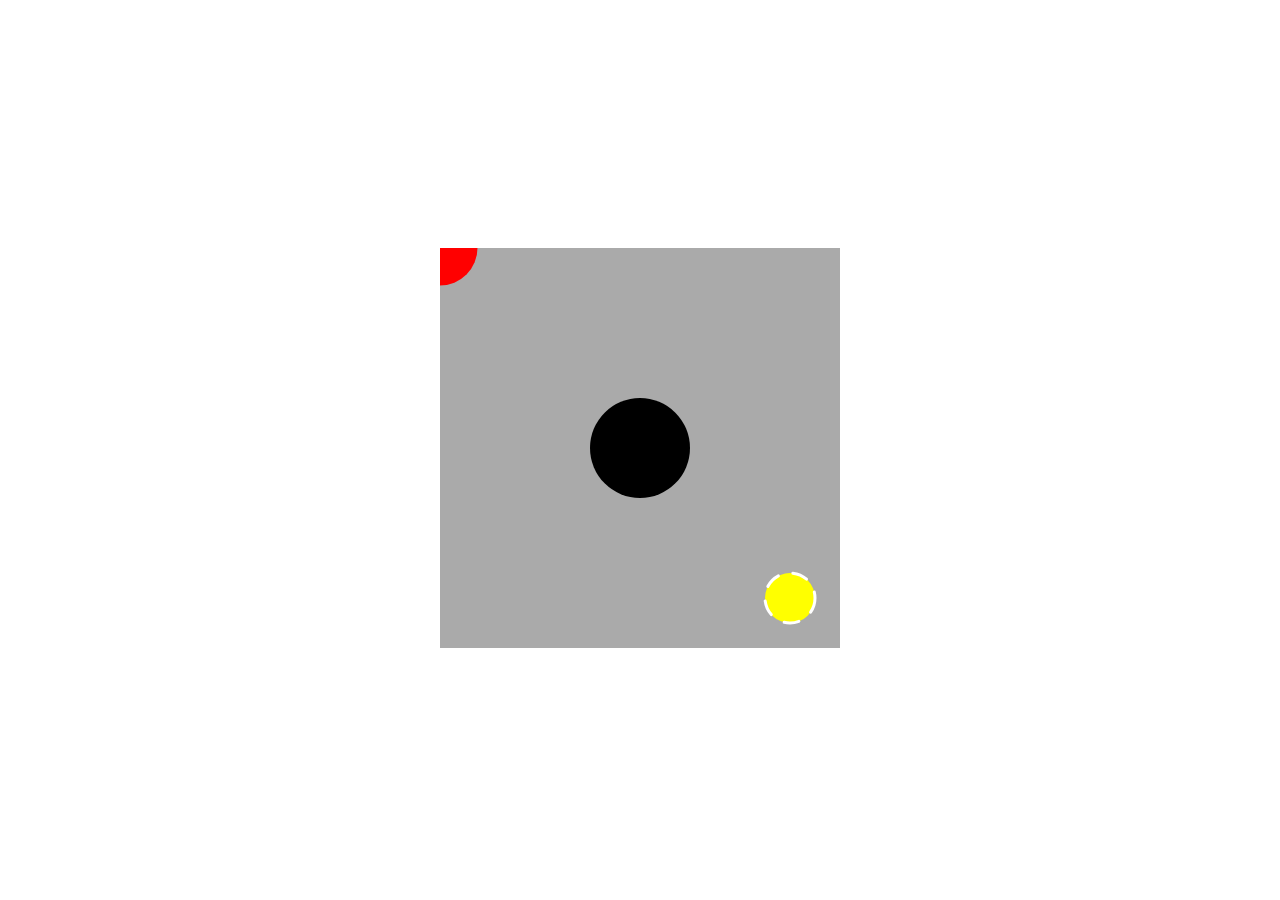
<file: assignments/challenges/conditionals/index.html>
<!DOCTYPE html>
<html>

<head>
  <meta charset="utf-8">
  <meta name="viewport" width=device-width, initial-scale=1.0, maximum-scale=1.0, user-scalable=0>

  <title>Puck Maker</title>

  <!-- CSS stylesheet(s) -->
  <link rel="stylesheet" type="text/css" href="css/style.css" />

  <!-- Library script(s) -->

  <!-- p5.min.js is the main p5 library -->
  <script src="js/libraries/p5.min.js"></script>
  <!-- p5.sound.min.js allows us to use sound -->
  <script src="js/libraries/p5.sound.min.js"></script>

  <!-- My script(s) -->
  <script src="js/script.js"></script>
</head>

<body>
  <!-- HTML would go here if needed. -->
</body>

</html>
</file>
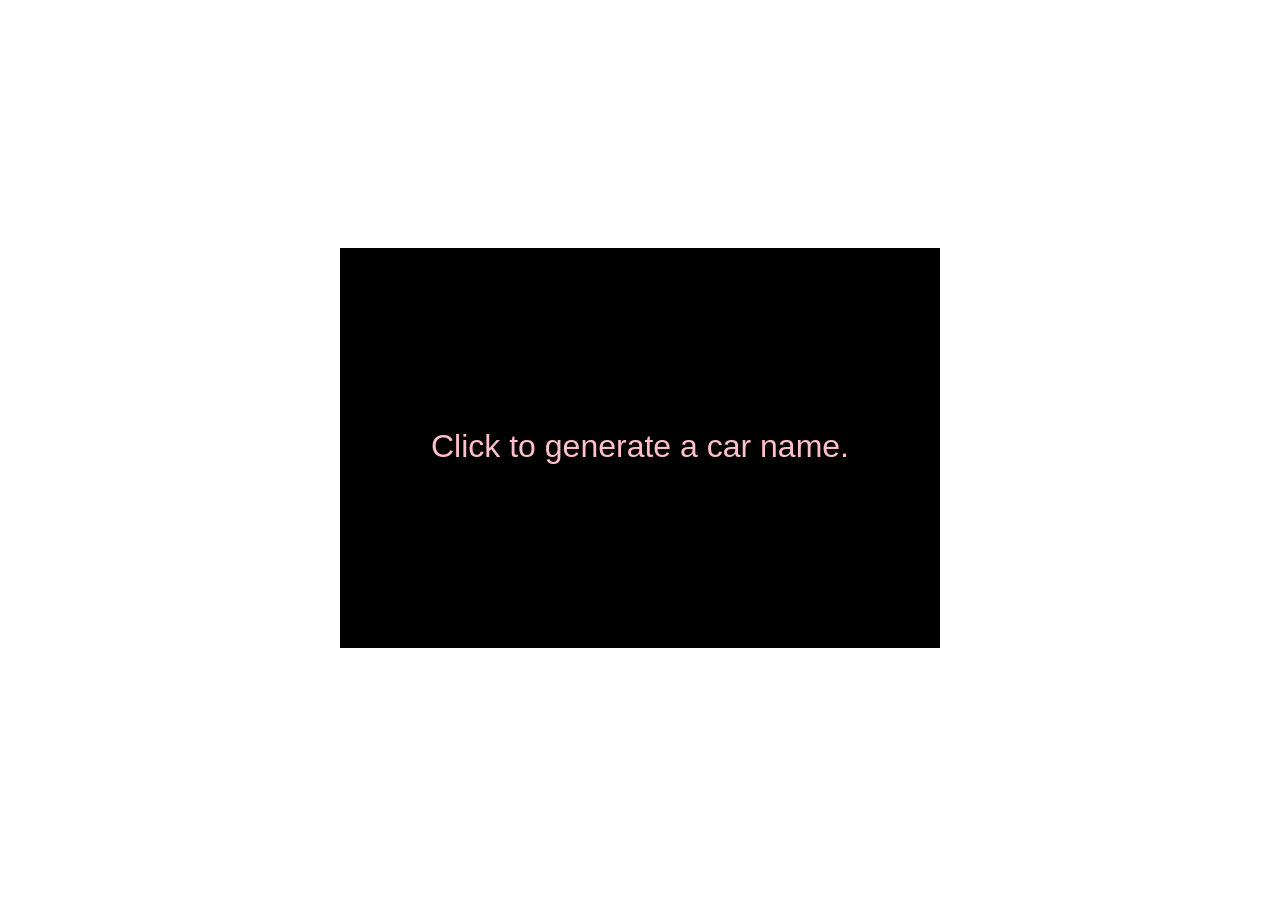
<file: assignments/challenges/data-collector/index.html>
<!DOCTYPE html>
<html>

<head>
  <meta charset="utf-8">
  <meta name="viewport" width=device-width, initial-scale=1.0, maximum-scale=1.0, user-scalable=0>

  <title>Terrible-inator</title>

  <!-- CSS stylesheet(s) -->
  <link rel="stylesheet" type="text/css" href="css/style.css" />

  <!-- Library script(s) -->

  <!-- p5.min.js is the main p5 library -->
  <script src="js/libraries/p5.min.js"></script>
  <!-- p5.sound.min.js allows us to use sound -->
  <script src="js/libraries/p5.sound.min.js"></script>

  <!-- My script(s) -->
  <script src="js/script.js"></script>
</head>

<body>
  <!-- HTML would go here if needed. -->
</body>

</html>
</file>
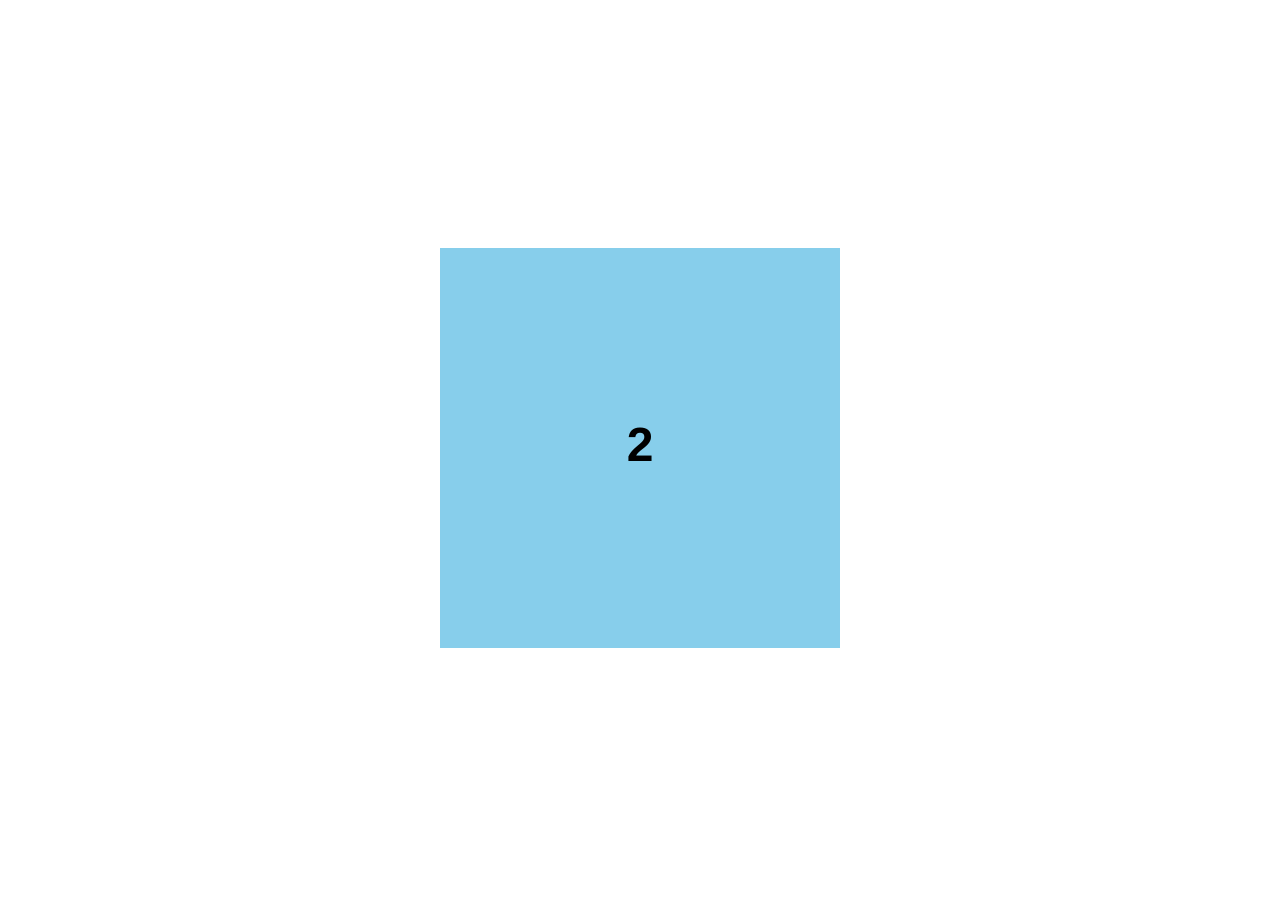
<file: assignments/challenges/events-challenge/index.html>
<!DOCTYPE html>
<html>

<head>
  <meta charset="utf-8">
  <meta name="viewport" width=device-width, initial-scale=1.0, maximum-scale=1.0, user-scalable=0>

  <title>Funny 2</title>

  <!-- CSS stylesheet(s) -->
  <link rel="stylesheet" type="text/css" href="css/style.css" />

  <!-- Library script(s) -->

  <!-- p5.min.js is the main p5 library -->
  <script src="js/libraries/p5.min.js"></script>
  <!-- p5.sound.min.js allows us to use sound -->
  <script src="js/libraries/p5.sound.min.js"></script>

  <!-- My script(s) -->
</head>

<body id="mainBody">
  <!-- HTML would go here if needed. -->
</body>

<script src="js/script.js"></script>
</html>
</file>
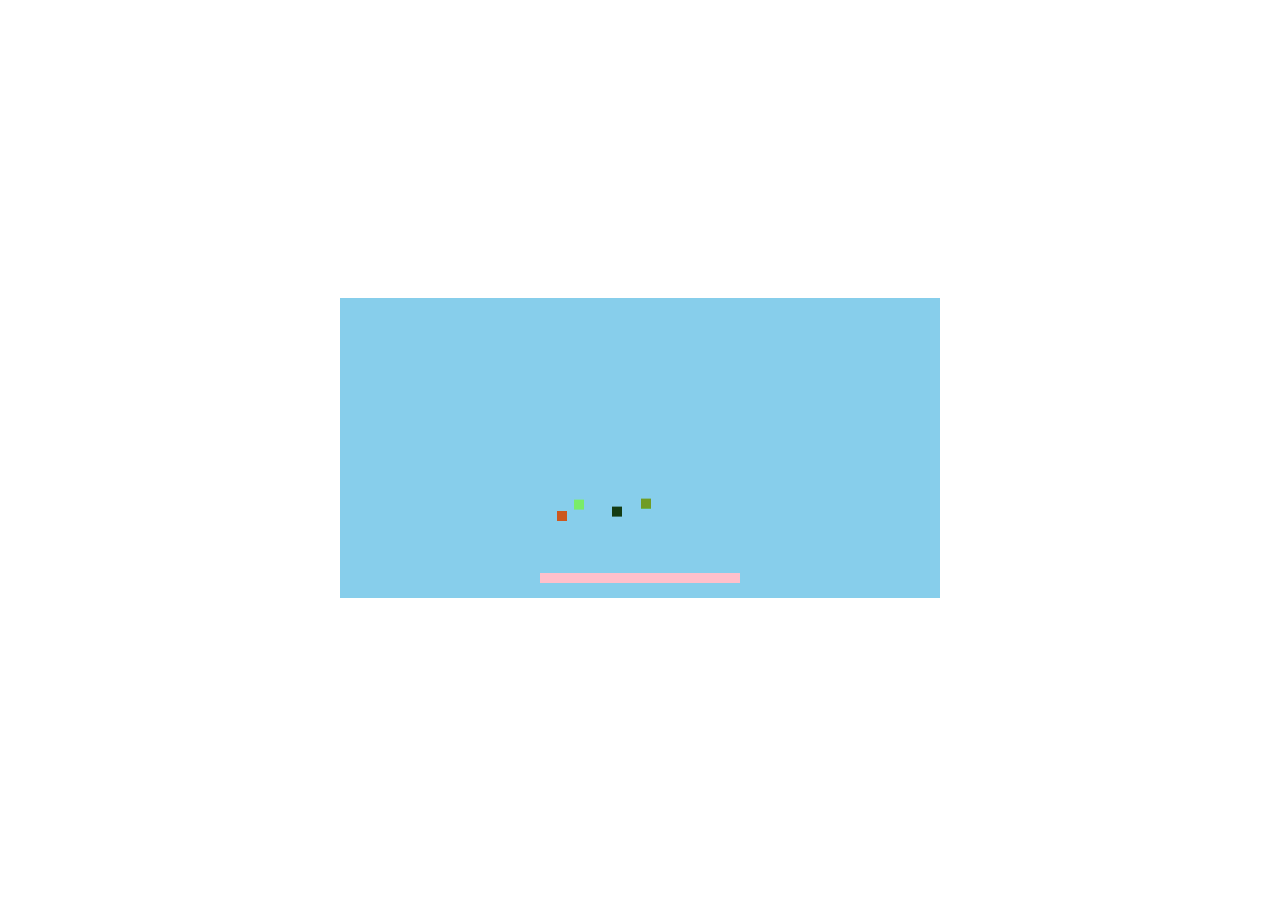
<file: assignments/challenges/functions/index.html>
<!DOCTYPE html>
<html>

<head>
  <meta charset="utf-8">
  <meta name="viewport" width=device-width, initial-scale=1.0, maximum-scale=1.0, user-scalable=0>

  <title>Mega Bounce Epicness</title>

  <!-- CSS stylesheet(s) -->
  <link rel="stylesheet" type="text/css" href="css/style.css" />

  <!-- Library script(s) -->

  <!-- p5.min.js is the main p5 library -->
  <script src="js/libraries/p5.min.js"></script>
  <!-- p5.sound.min.js allows us to use sound -->
  <script src="js/libraries/p5.sound.min.js"></script>

  <!-- My script(s) -->
  <script src="js/script.js"></script>
</head>

<body>
  <!-- HTML would go here if needed. -->
</body>

</html>
</file>
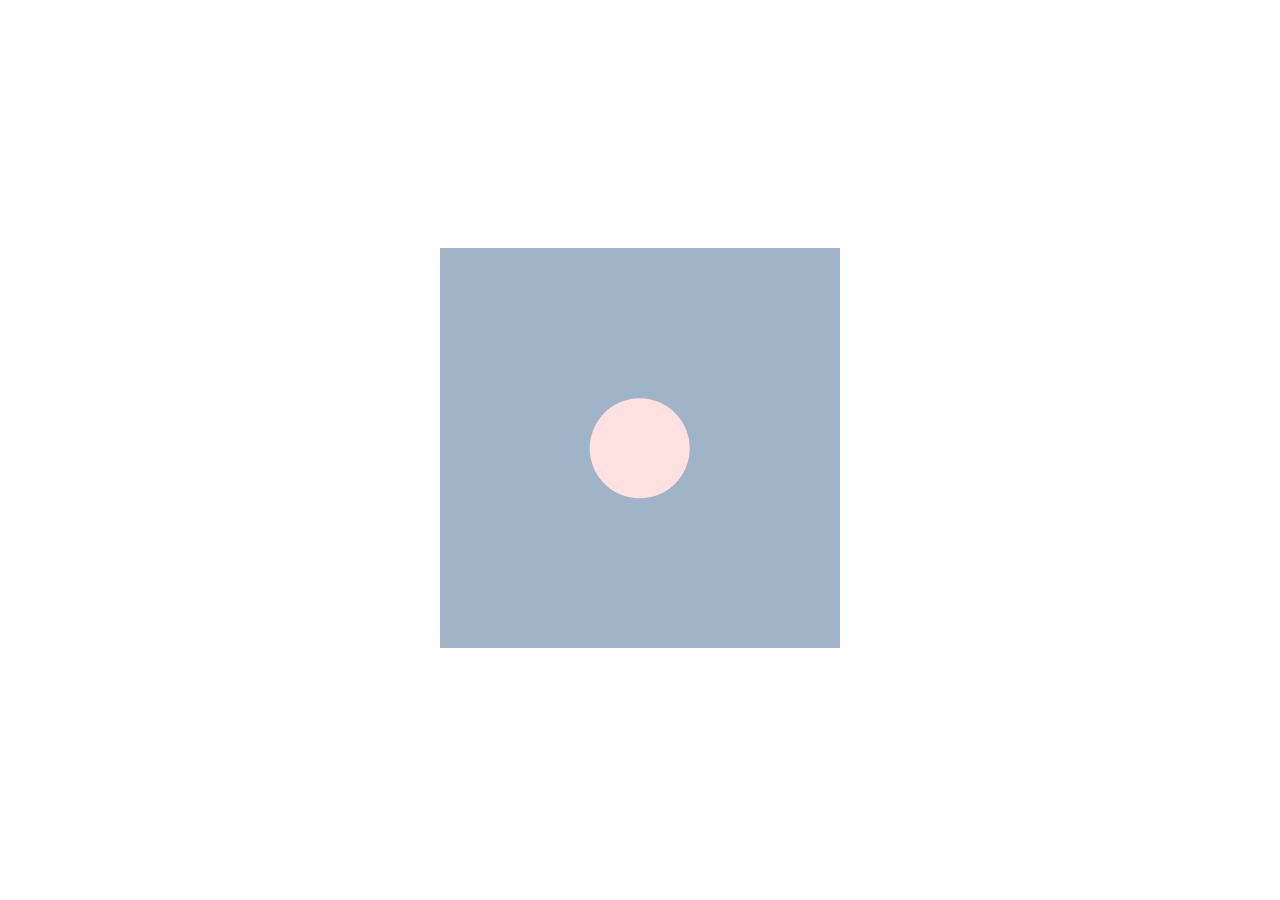
<file: assignments/challenges/funny-variables-challenge/index.html>
<!DOCTYPE html>
<html>

<head>
  <meta charset="utf-8">
  <meta name="viewport" width=device-width, initial-scale=1.0, maximum-scale=1.0, user-scalable=0>

  <title>The Fun Variables Challenge That Absolutely Works At All Times</title>

  <!-- CSS stylesheet(s) -->
  <link rel="stylesheet" type="text/css" href="css/style.css" />

  <!-- Library script(s) -->

  <!-- p5.min.js is the main p5 library -->
  <script src="js/libraries/p5.min.js"></script>
  <!-- p5.sound.min.js allows us to use sound -->
  <script src="js/libraries/p5.sound.min.js"></script>

  <!-- My script(s) -->
  <script src="js/script.js"></script>
</head>

<body>
  <!-- HTML would go here if needed. -->
</body>

</html>
</file>
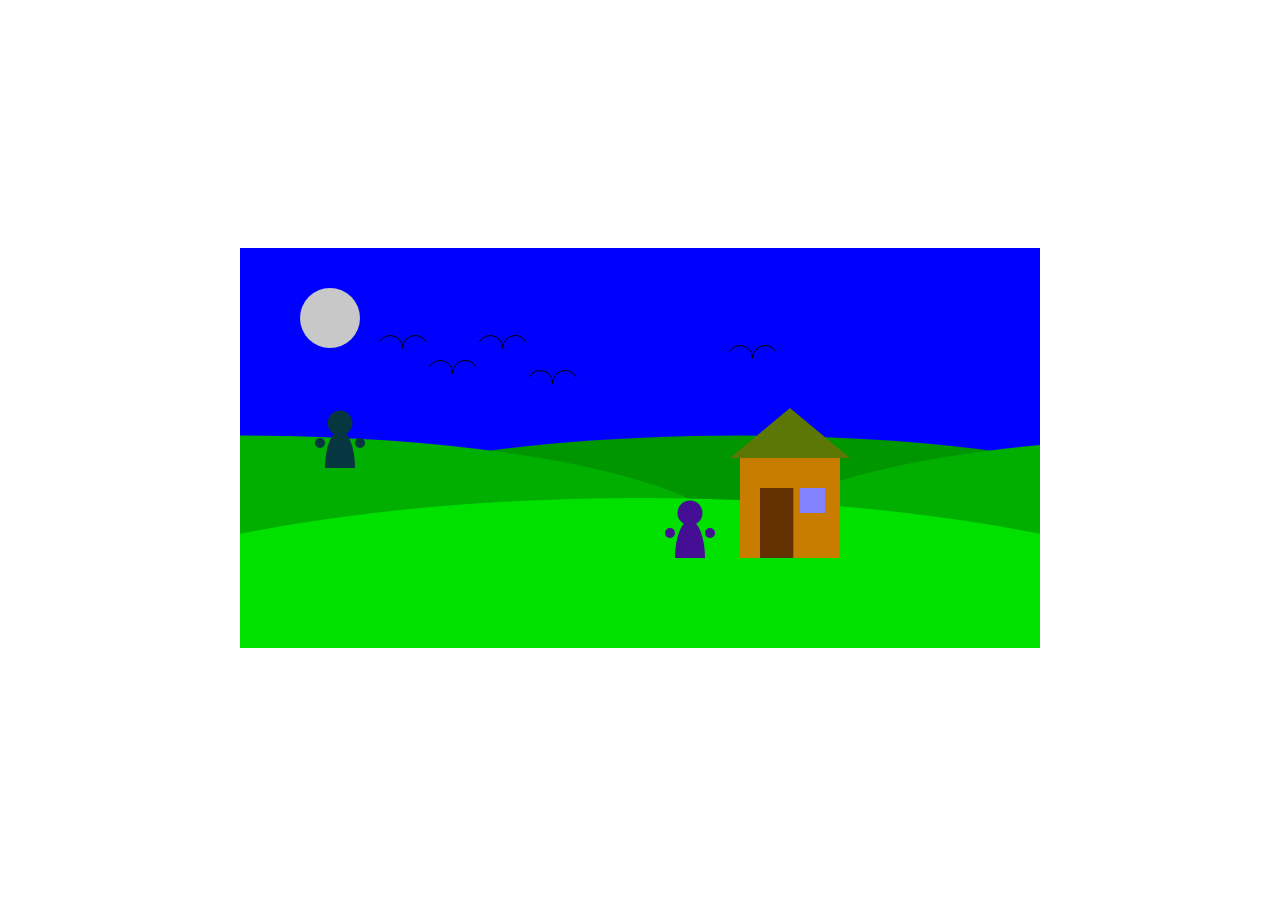
<file: assignments/challenges/instructions/index.html>
<!DOCTYPE html>
<html>

<head>
  <meta charset="utf-8">
  <meta name="viewport" width=device-width, initial-scale=1.0, maximum-scale=1.0, user-scalable=0>

  <title>Field of Dreams</title>

  <!-- CSS stylesheet(s) -->
  <link rel="stylesheet" type="text/css" href="css/style.css" />

  <!-- Library script(s) -->

  <!-- p5.min.js is the main p5 library -->
  <script src="js/libraries/p5.min.js"></script>
  <!-- p5.sound.min.js allows us to use sound -->
  <script src="js/libraries/p5.sound.min.js"></script>

  <!-- My script(s) -->
  <script src="js/script.js"></script>
</head>

<body>
  <!-- HTML would go here if needed. -->
</body>

</html>
</file>
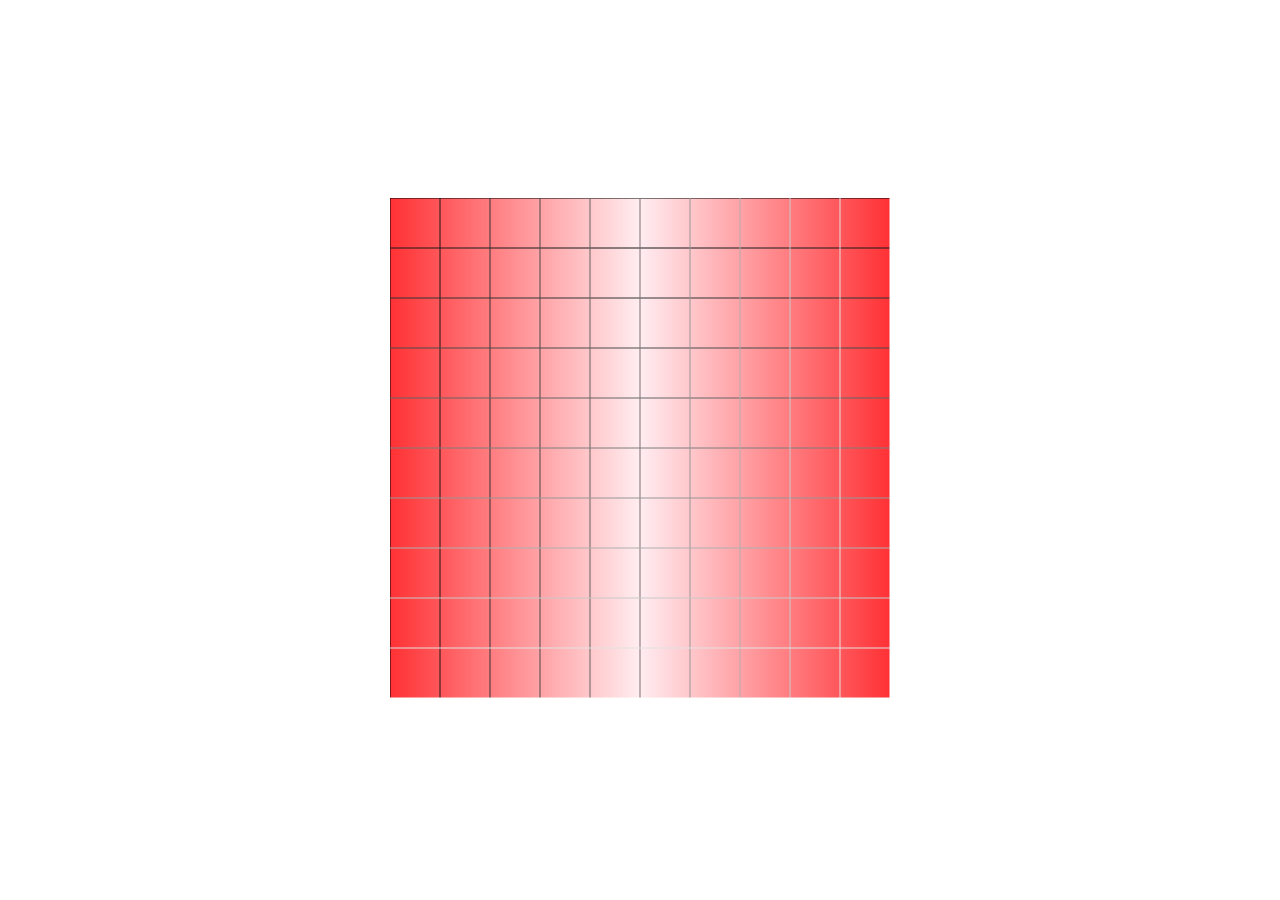
<file: assignments/challenges/loops-challenge/index.html>
<!DOCTYPE html>
<html>

<head>
  <meta charset="utf-8">
  <meta name="viewport" width=device-width, initial-scale=1.0, maximum-scale=1.0, user-scalable=0>

  <title>Wheeeeee</title>

  <!-- CSS stylesheet(s) -->
  <link rel="stylesheet" type="text/css" href="css/style.css" />

  <!-- Library script(s) -->

  <!-- p5.min.js is the main p5 library -->
  <script src="js/libraries/p5.min.js"></script>
  <!-- p5.sound.min.js allows us to use sound -->
  <script src="js/libraries/p5.sound.min.js"></script>

  <!-- My script(s) -->
  <script src="js/script.js"></script>
</head>

<body>
  <!-- HTML would go here if needed. -->
</body>

</html>
</file>
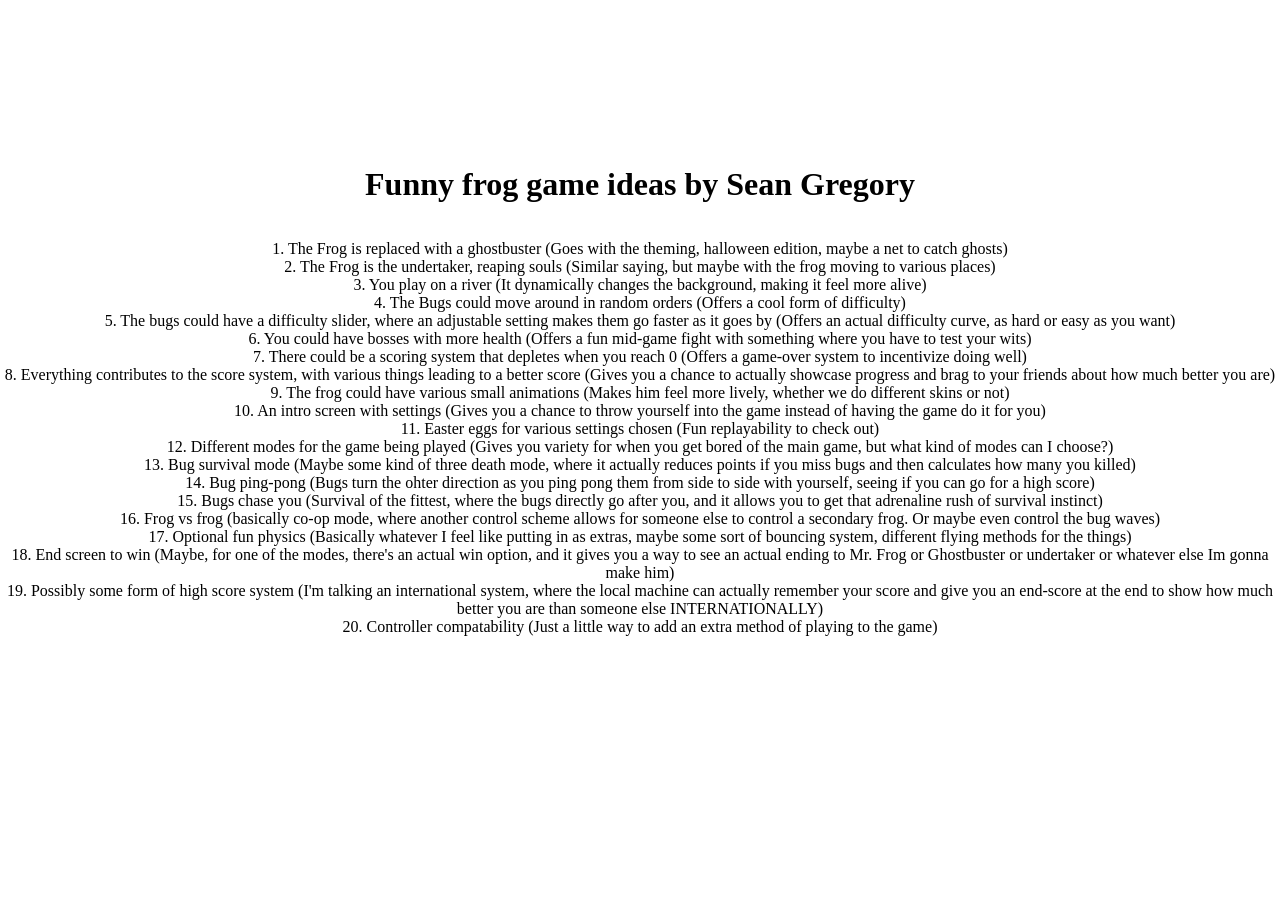
<file: assignments/challenges/process/index.html>
<!DOCTYPE html>
<html>

<head>
  <meta charset="utf-8">
  <meta name="viewport" width=device-width, initial-scale=1.0, maximum-scale=1.0, user-scalable=0>

  <title>Funny little frog rules</title>

  <!-- CSS stylesheet(s) -->
  <link rel="stylesheet" type="text/css" href="css/style.css" />

  <!-- Library script(s) -->

  <!-- p5.min.js is the main p5 library -->
  <script src="js/libraries/p5.min.js"></script>
  <!-- p5.sound.min.js allows us to use sound -->
  <script src="js/libraries/p5.sound.min.js"></script>

  <!-- My script(s) -->
  <script src="js/script.js"></script>
</head>

<body style="text-align: center;">
  <h1>Funny frog game ideas by Sean Gregory</h1>
  <p>
    1. The Frog is replaced with a ghostbuster (Goes with the theming, halloween edition, maybe a net to catch ghosts)
<br>2. The Frog is the undertaker, reaping souls (Similar saying, but maybe with the frog moving to various places)
<br>3. You play on a river (It dynamically changes the background, making it feel more alive)
<br>4. The Bugs could move around in random orders (Offers a cool form of difficulty)
<br>5. The bugs could have a difficulty slider, where an adjustable setting makes them go faster as it goes by (Offers an actual difficulty curve, as hard or easy as you want)
<br>6. You could have bosses with more health (Offers a fun mid-game fight with something where you have to test your wits)
<br>7. There could be a scoring system that depletes when you reach 0 (Offers a game-over system to incentivize doing well)
<br>8. Everything contributes to the score system, with various things leading to a better score (Gives you a chance to actually showcase progress and brag to your friends about how much better you are)
<br>9. The frog could have various small animations (Makes him feel more lively, whether we do different skins or not)
<br>10. An intro screen with settings (Gives you a chance to throw yourself into the game instead of having the game do it for you)
<br>11. Easter eggs for various settings chosen (Fun replayability to check out)
<br>12. Different modes for the game being played (Gives you variety for when you get bored of the main game, but what kind of modes can I choose?)
<br>13. Bug survival mode (Maybe some kind of three death mode, where it actually reduces points if you miss bugs and then calculates how many you killed)
<br>14. Bug ping-pong (Bugs turn the ohter direction as you ping pong them from side to side with yourself, seeing if you can go for a high score)
<br>15. Bugs chase you (Survival of the fittest, where the bugs directly go after you, and it allows you to get that adrenaline rush of survival instinct)
<br>16. Frog vs frog (basically co-op mode, where another control scheme allows for someone else to control a secondary frog. Or maybe even control the bug waves)
<br>17. Optional fun physics (Basically whatever I feel like putting in as extras, maybe some sort of bouncing system, different flying methods for the things)
<br>18. End screen to win (Maybe, for one of the modes, there's an actual win option, and it gives you a way to see an actual ending to Mr. Frog or Ghostbuster or undertaker or whatever else Im gonna make him)
<br>19. Possibly some form of high score system (I'm talking an international system, where the local machine can actually remember your score and give you an end-score at the end to show how much better you are than someone else INTERNATIONALLY)
<br>20. Controller compatability (Just a little way to add an extra method of playing to the game)
  </p>
</body>

</html>
</file>
<file: assignments/challenges/conditionals/css/style.css>
/*********************************************

Here is a description of any special CSS used.
In this case it's just padding and margin to 0
and then centring the canvas (and anything else)
using the CSS Grid.

Also hides overflow.

**********************************************/

body {
  padding: 0;
  margin: 0;
  display: grid; /* Set up the grid and justify/align to center */
  justify-content: center;
  align-content: center;
  height: 100vh; /* Body is the height of the viewport */
  overflow: hidden; /* Hide anything that goes off the window size */
}
</file>
<file: assignments/challenges/data-collector/css/style.css>
/*********************************************

Here is a description of any special CSS used.
In this case it's just padding and margin to 0
and then centring the canvas (and anything else)
using the CSS Grid.

Also hides overflow.

**********************************************/

body {
  padding: 0;
  margin: 0;
  display: grid; /* Set up the grid and justify/align to center */
  justify-content: center;
  align-content: center;
  height: 100vh; /* Body is the height of the viewport */
  overflow: hidden; /* Hide anything that goes off the window size */
}
</file>
<file: assignments/challenges/events-challenge/css/style.css>
/*********************************************

Here is a description of any special CSS used.
In this case it's just padding and margin to 0
and then centring the canvas (and anything else)
using the CSS Grid.

Also hides overflow.

**********************************************/

body {
  padding: 0;
  margin: 0;
  display: grid; /* Set up the grid and justify/align to center */
  justify-content: center;
  align-content: center;
  height: 100vh; /* Body is the height of the viewport */
  overflow: hidden; /* Hide anything that goes off the window size */
}
</file>
<file: assignments/challenges/functions/css/style.css>
/*********************************************

Here is a description of any special CSS used.
In this case it's just padding and margin to 0
and then centring the canvas (and anything else)
using the CSS Grid.

Also hides overflow.

**********************************************/

body {
  padding: 0;
  margin: 0;
  display: grid; /* Set up the grid and justify/align to center */
  justify-content: center;
  align-content: center;
  height: 100vh; /* Body is the height of the viewport */
  overflow: hidden; /* Hide anything that goes off the window size */
}
</file>
<file: assignments/challenges/funny-variables-challenge/css/style.css>
/*********************************************

Here is a description of any special CSS used.
In this case it's just padding and margin to 0
and then centring the canvas (and anything else)
using the CSS Grid.

Also hides overflow.

**********************************************/

body {
  padding: 0;
  margin: 0;
  display: grid; /* Set up the grid and justify/align to center */
  justify-content: center;
  align-content: center;
  height: 100vh; /* Body is the height of the viewport */
  overflow: hidden; /* Hide anything that goes off the window size */
}
</file>
<file: assignments/challenges/instructions/css/style.css>
/*********************************************

Here is a description of any special CSS used.
In this case it's just padding and margin to 0
and then centring the canvas (and anything else)
using the CSS Grid.

Also hides overflow.

**********************************************/

body {
  padding: 0;
  margin: 0;
  display: grid; /* Set up the grid and justify/align to center */
  justify-content: center;
  align-content: center;
  height: 100vh; /* Body is the height of the viewport */
  overflow: hidden; /* Hide anything that goes off the window size */
}
</file>
<file: assignments/challenges/loops-challenge/css/style.css>
/*********************************************

Here is a description of any special CSS used.
In this case it's just padding and margin to 0
and then centring the canvas (and anything else)
using the CSS Grid.

Also hides overflow.

**********************************************/

body {
  padding: 0;
  margin: 0;
  display: grid; /* Set up the grid and justify/align to center */
  justify-content: center;
  align-content: center;
  height: 100vh; /* Body is the height of the viewport */
  overflow: hidden; /* Hide anything that goes off the window size */
}
</file>
<file: assignments/challenges/process/css/style.css>
/*********************************************

Here is a description of any special CSS used.
In this case it's just padding and margin to 0
and then centring the canvas (and anything else)
using the CSS Grid.

Also hides overflow.

**********************************************/

body {
  padding: 0;
  margin: 0;
  display: grid; /* Set up the grid and justify/align to center */
  justify-content: center;
  align-content: center;
  height: 100vh; /* Body is the height of the viewport */
  overflow: hidden; /* Hide anything that goes off the window size */
}
</file>
